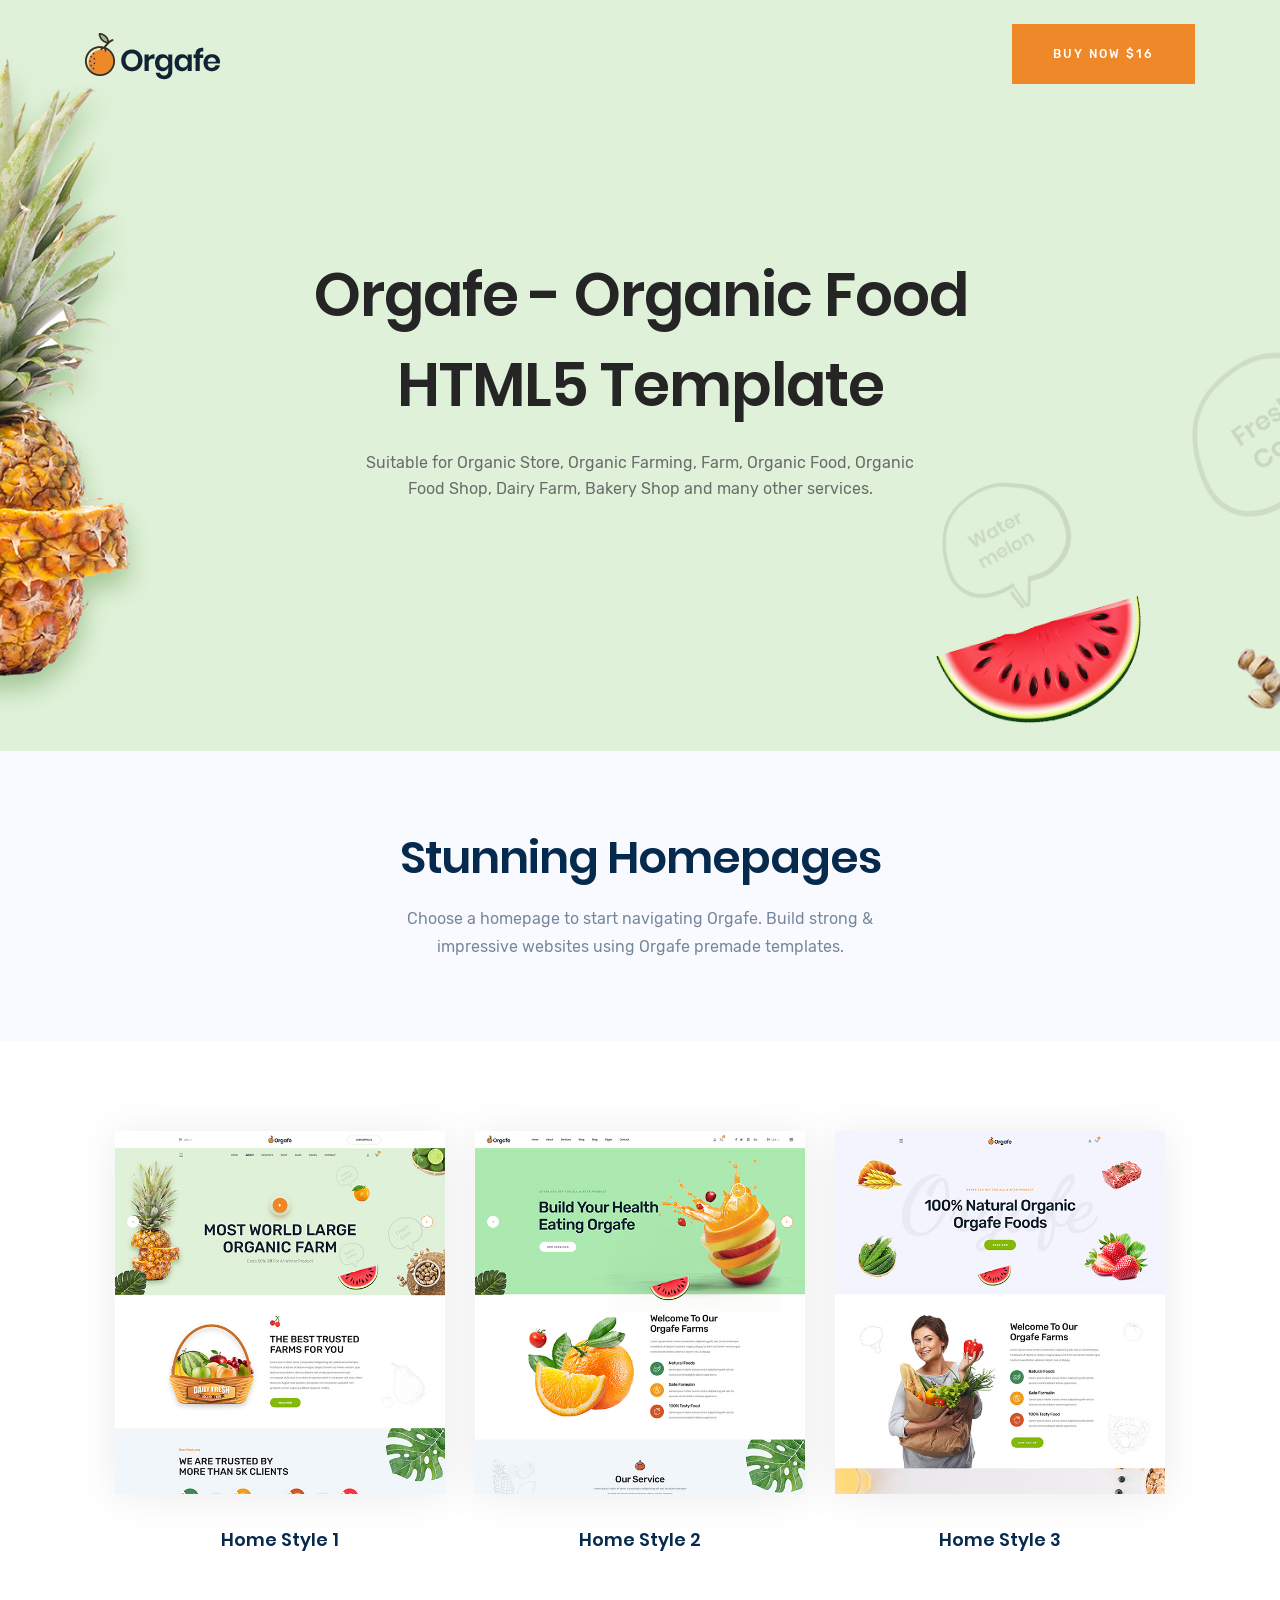
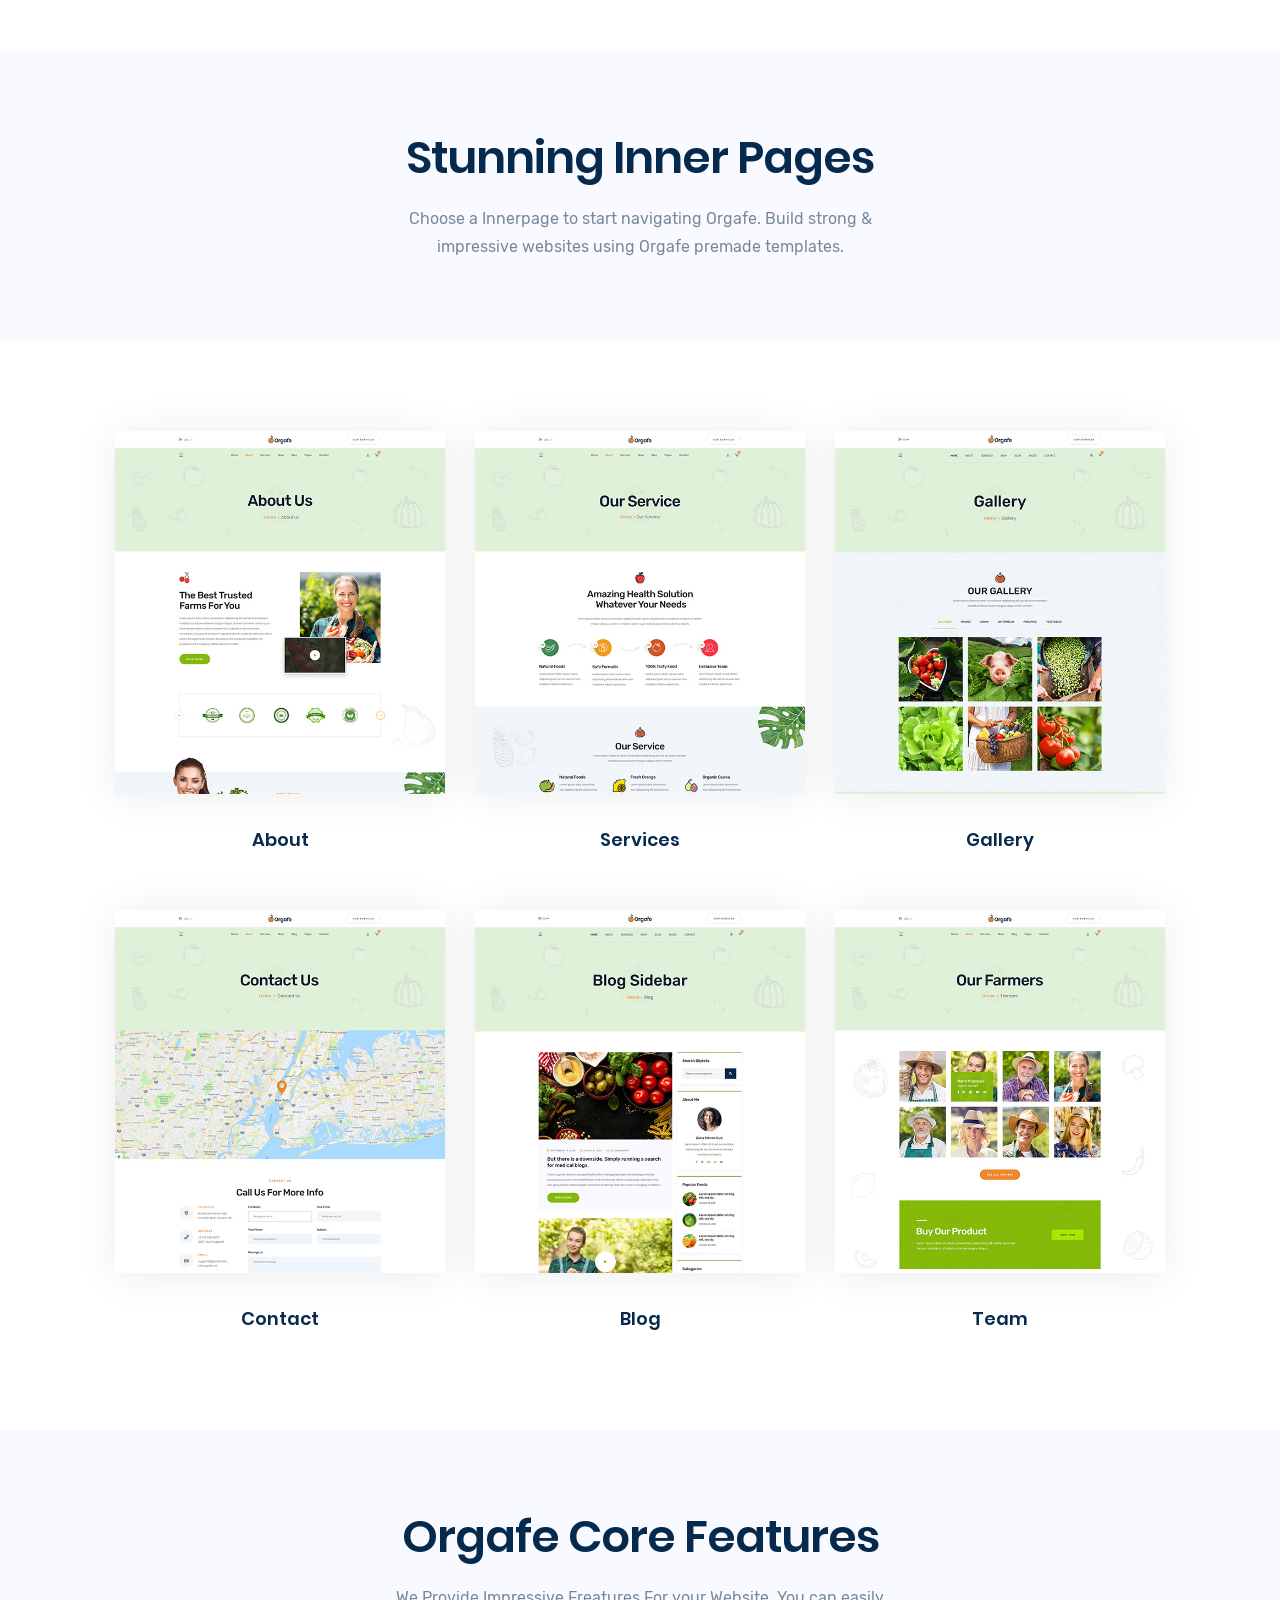
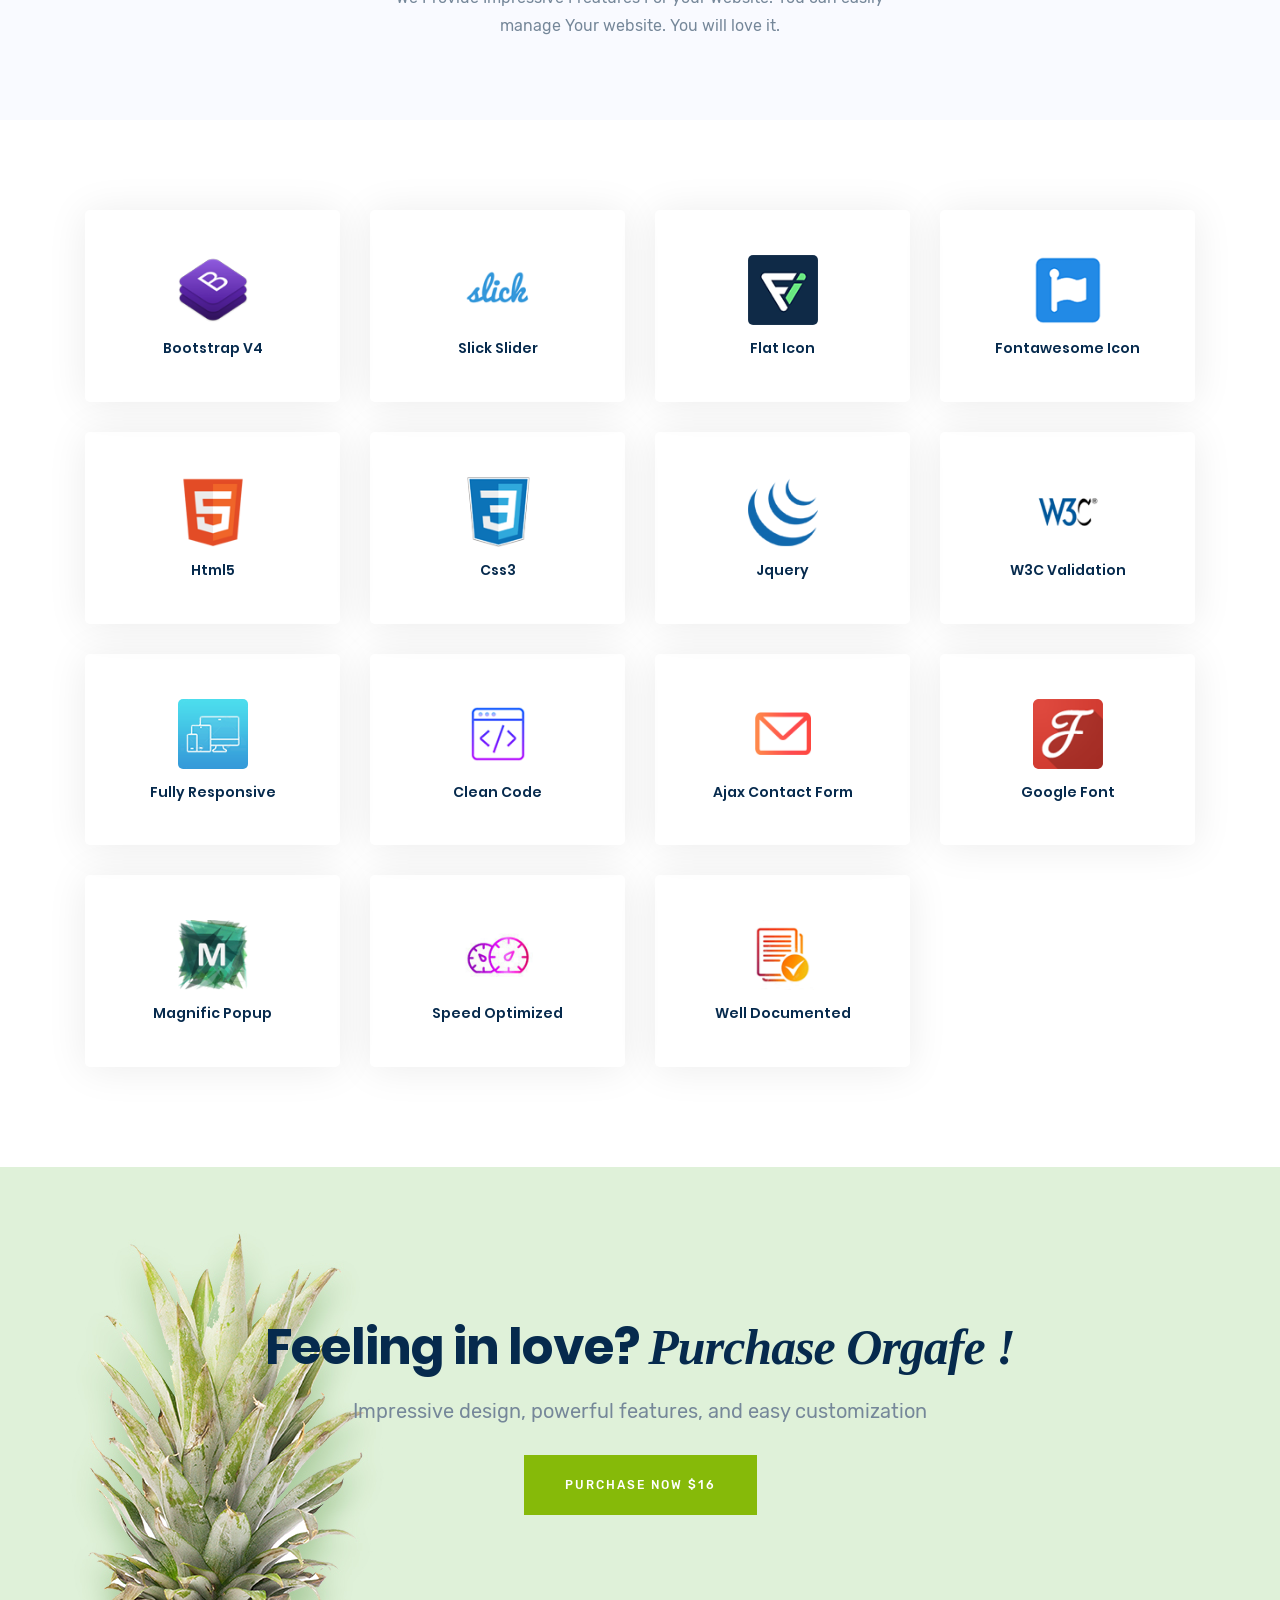
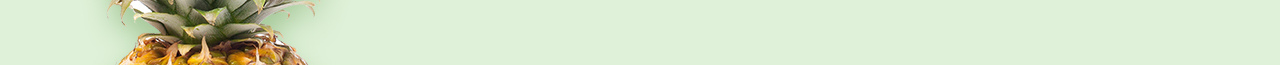
<file: bdevs.net/orgafe/index.htm>
﻿<!doctype html>
<html class="no-js" lang="">
    <head>
        <meta charset="utf-8">
        <meta http-equiv="x-ua-compatible" content="ie=edge">
        <title>Orgafe - Organic Food HTML5 Template</title>
        <meta name="description" content="">
        <meta name="viewport" content="width=device-width, initial-scale=1">

        <link rel="manifest" href="site.webmanifest">
		<link rel="shortcut icon" type="image/x-icon" href="img\favicon.png">
        <!-- Place favicon.ico in the root directory -->

		<!-- CSS here -->
        <link rel="stylesheet" href="css\bootstrap.min.css">
        <link rel="stylesheet" href="css\animate.min.css">
        <link rel="stylesheet" href="css\owl.carousel.min.css">
        <link rel="stylesheet" href="css\magnific-popup.css">
        <link rel="stylesheet" href="css\fontawesome-all.min.css">
        <link rel="stylesheet" href="css\default.css">
        <link rel="stylesheet" href="css\style.css">
        <link rel="stylesheet" href="css\responsive.css">
    </head>
    <body>
	<!-- preloader -->
	<div id="preloader">
		<div class="preloader">
			<span></span>
			<span></span>
		</div>
	</div>
	<!-- preloader end  -->


        <header>
			<div class="header-area pt-15 pb-15">
				<div class="container">
					<div class="row">
						<div class="col-md-6 col-sm-6 col-6">
							<div class="logo">
								<a href="https://themeforest.net/item/orgafe-organic-food-html5-template/23615466"><img src="img\logo\logo.png" alt="logo"></a>
							</div>
						</div>
						<div class="col-md-6 col-sm-6 col-6">
							<div class="purchase-link float-right">
								<a href="https://themeforest.net/item/orgafe-organic-food-html5-template/23615466">Buy Now $16</a>
							</div>
						</div>
					</div>
				</div>
			</div>
		</header>
		<div class="page-title-area" style="background-image: url(img/bg/bg.jpg)">
			<div class="container">
				<div class="row">
					<div class="col-xl-10 offset-xl-1">
						<div class="intro-wrapper text-center">
							<h2 class="wow fadeInUp" data-wow-delay=".3s">Orgafe - Organic Food HTML5 Template</h2>
							<p class="wow fadeInUp" data-wow-delay=".5s">Suitable for Organic Store, Organic Farming, Farm, Organic Food, Organic <br> Food Shop, Dairy Farm, Bakery Shop and many
							other services.</p>
						</div>
					</div>
				</div>
			</div>
		</div>


		<div class="ready-demos gray-bg pt-80 pb-80">
			<div class="container">
				<div class="row">
					<div class="col-lg-6 offset-lg-3">
						<div class="ready-wrapper text-center wow fadeInUp" data-wow-delay=".3s">
							<h4>Stunning Homepages</h4>
							<p>Choose a homepage to start navigating Orgafe. Build strong & impressive websites
							using Orgafe premade templates.</p>
						</div>
					</div>
				</div>
			</div>
		</div>

		<div class="demo-area pt-90 pb-40">
			<div class="container-fluid">
				<div class="row">
					<div class="col-lg-4 col-md-6 col-sm-6">
						<div class="demo-wrapper text-center wow fadeInUp" data-wow-delay=".3s">
							<div class="demo-thumb">
								<a href="orgafe\index.html" target="_blank">
									<img src="img\demos\home1.jpg" alt="">
									<span>View Demo</span>
								</a>
							</div>
							<div class="demo-title">
								<h4><a href="orgafe\index.html" target="_blank">Home Style 1</a></h4>
							</div>
						</div>
					</div>
					<div class="col-lg-4 col-md-6 col-sm-6">
						<div class="demo-wrapper text-center wow fadeInUp" data-wow-delay=".5s">
							<div class="demo-thumb">
								<a href="orgafe\index-2.html" target="_blank">
									<img src="img\demos\home2.jpg" alt="">
									<span>View Demo</span>
								</a>
							</div>
							<div class="demo-title">
								<h4><a href="orgafe\index-2.html" target="_blank">Home Style 2</a></h4>
							</div>
						</div>
					</div>
					<div class="col-lg-4 col-md-6 col-sm-6">
						<div class="demo-wrapper text-center wow fadeInUp" data-wow-delay=".7s">
							<div class="demo-thumb">
								<a href="orgafe\index-3.html" target="_blank">
									<img src="img\demos\home3.jpg" alt="">
									<span>View Demo</span>
								</a>
							</div>
							<div class="demo-title">
								<h4><a href="orgafe\index-3.html" target="_blank">Home Style 3</a></h4>
							</div>
						</div>
					</div>
				</div>
			</div>
		</div>

		<div class="ready-demos gray-bg pt-80 pb-80">
			<div class="container">
				<div class="row">
					<div class="col-lg-6 offset-lg-3">
						<div class="ready-wrapper text-center wow fadeInUp" data-wow-delay=".3s">
							<h4>Stunning Inner Pages</h4>
							<p>Choose a Innerpage to start navigating Orgafe. Build strong & impressive websites
								using Orgafe premade templates.</p>
						</div>
					</div>
				</div>
			</div>
		</div>

		<div class="demo-area pt-90 pb-40">
			<div class="container-fluid">
				<div class="row">
					<div class="col-lg-4 col-md-6 col-sm-6">
						<div class="demo-wrapper text-center wow fadeInUp" data-wow-delay=".3s">
							<div class="demo-thumb">
								<a href="orgafe\about.html" target="_blank">
									<img src="img\demos\about.jpg" alt="">
									<span>View Demo</span>
								</a>
							</div>
							<div class="demo-title">
								<h4><a href="orgafe\about.html" target="_blank">About</a></h4>
							</div>
						</div>
					</div>
					<div class="col-lg-4 col-md-6 col-sm-6">
						<div class="demo-wrapper text-center wow fadeInUp" data-wow-delay=".5s">
							<div class="demo-thumb">
								<a href="orgafe/service.html" target="_blank">
									<img src="img\demos\services.jpg" alt="">
									<span>View Demo</span>
								</a>
							</div>
							<div class="demo-title">
								<h4><a href="orgafe/service.html" target="_blank">Services</a></h4>
							</div>
						</div>
					</div>
					<div class="col-lg-4 col-md-6 col-sm-6">
						<div class="demo-wrapper text-center wow fadeInUp" data-wow-delay=".3s">
							<div class="demo-thumb">
								<a href="orgafe\gallery.html" target="_blank">
									<img src="img\demos\gallery.jpg" alt="">
									<span>View Demo</span>
								</a>
							</div>
							<div class="demo-title">
								<h4><a href="orgafe\gallery.html" target="_blank">Gallery</a></h4>
							</div>
						</div>
					</div>
					<div class="col-lg-4 col-md-6 col-sm-6">
						<div class="demo-wrapper text-center wow fadeInUp" data-wow-delay=".3s">
							<div class="demo-thumb">
								<a href="orgafe\contact.html" target="_blank">
									<img src="img\demos\contact.jpg" alt="">
									<span>View Demo</span>
								</a>
							</div>
							<div class="demo-title">
								<h4><a href="orgafe\contact.html" target="_blank">Contact</a></h4>
							</div>
						</div>
					</div>
					<div class="col-lg-4 col-md-6 col-sm-6">
						<div class="demo-wrapper text-center wow fadeInUp" data-wow-delay=".5s">
							<div class="demo-thumb">
								<a href="orgafe\blog.html" target="_blank">
									<img src="img\demos\blog.jpg" alt="">
									<span>View Demo</span>
								</a>
							</div>
							<div class="demo-title">
								<h4><a href="orgafe\blog.html" target="_blank">blog</a></h4>
							</div>
						</div>
					</div>
					<div class="col-lg-4 col-md-6 col-sm-6">
						<div class="demo-wrapper text-center wow fadeInUp" data-wow-delay=".7s">
							<div class="demo-thumb">
								<a href="orgafe\team.html" target="_blank">
									<img src="img\demos\team.jpg" alt="">
									<span>View Demo</span>
								</a>
							</div>
							<div class="demo-title">
								<h4><a href="orgafe\team.html" target="_blank">team</a></h4>
							</div>
						</div>
					</div>

				</div>
			</div>
		</div>

		<div class="ready-demos gray-bg pt-80 pb-80">
			<div class="container">
				<div class="row">
					<div class="col-lg-6 offset-lg-3">
						<div class="ready-wrapper text-center wow fadeInUp" data-wow-delay=".3s">
							<h4>Orgafe Core Features</h4>
							<p>We Provide Impressive Freatures For your Website. You can easily manage Your website. You will love it.</p>
						</div>
					</div>
				</div>
			</div>
		</div>

		<div class="more-features pt-90 pb-70">
			<div class="container">
				<div class="row">
					<div class="col-lg-3 col-md-4 col-12 mb-30">
						<div class="bakix-features wow fadeInUp" data-wow-delay=".2s">
							<img src="img\icon\bootstrap.png" alt="">
							<h4>bootstrap v4</h4>
						</div>
					</div>

					<div class="col-lg-3 col-md-4 col-12 mb-30">
						<div class="bakix-features wow fadeInUp" data-wow-delay=".6s">
							<img src="img\icon\slick.png" alt="">
							<h4>Slick Slider</h4>
						</div>
					</div>

					<div class="col-lg-3 col-md-4 col-12 mb-30">
						<div class="bakix-features wow fadeInUp" data-wow-delay=".8s">
							<img src="img\icon\flat-icon.png" alt="">
							<h4>Flat Icon</h4>
						</div>
					</div>

					<div class="col-lg-3 col-md-4 col-12 mb-30">
						<div class="bakix-features wow fadeInUp" data-wow-delay=".2s">
							<img src="img\icon\fontaersome.png" alt="">
							<h4>Fontawesome Icon</h4>
						</div>
					</div>
					<div class="col-lg-3 col-md-4 col-12 mb-30">
						<div class="bakix-features wow fadeInUp" data-wow-delay=".4s">
							<img src="img\icon\html5.png" alt="">
							<h4>html5</h4>
						</div>
					</div>

					<div class="col-lg-3 col-md-4 col-12 mb-30">
						<div class="bakix-features wow fadeInUp" data-wow-delay=".6s">
							<img src="img\icon\css3.png" alt="">
							<h4>css3</h4>
						</div>
					</div>


					<div class="col-lg-3 col-md-4 col-12 mb-30">
						<div class="bakix-features wow fadeInUp" data-wow-delay=".8s">
							<img src="img\icon\jquery.png" alt="">
							<h4>jquery</h4>
						</div>
					</div>

					<div class="col-lg-3 col-md-4 col-12 mb-30">
						<div class="bakix-features wow fadeInUp" data-wow-delay=".2s">
							<img src="img\icon\w3c-validation.png" alt="">
							<h4>W3C Validation</h4>
						</div>
					</div>

					<div class="col-lg-3 col-md-4 col-12 mb-30">
						<div class="bakix-features wow fadeInUp" data-wow-delay=".4s">
							<img src="img\icon\responsive.png" alt="">
							<h4>fully responsive</h4>
						</div>
					</div>

					<div class="col-lg-3 col-md-4 col-12 mb-30">
						<div class="bakix-features wow fadeInUp" data-wow-delay=".6s">
							<img src="img\icon\code.png" alt="">
							<h4>Clean Code</h4>
						</div>
					</div>

					<div class="col-lg-3 col-md-4 col-12 mb-30">
						<div class="bakix-features wow fadeInUp" data-wow-delay=".8s">
							<img src="img\icon\mail.png" alt="">
							<h4>ajax contact form</h4>
						</div>
					</div>

					<div class="col-lg-3 col-md-4 col-12 mb-30">
						<div class="bakix-features wow fadeInUp" data-wow-delay=".2s">
							<img src="img\icon\google-font.png" alt="">
							<h4>google font</h4>
						</div>
					</div>

					<div class="col-lg-3 col-md-4 col-12 mb-30">
						<div class="bakix-features wow fadeInUp" data-wow-delay=".4s">
							<img src="img\icon\magnific-popup.png" alt="">
							<h4>magnific popup</h4>
						</div>
					</div>

					<div class="col-lg-3 col-md-4 col-12 mb-30">
						<div class="bakix-features wow fadeInUp" data-wow-delay=".6s">
							<img src="img\icon\speed.png" alt="">
							<h4>Speed Optimized</h4>
						</div>
					</div>
					<div class="col-lg-3 col-md-4 col-12 mb-30">
						<div class="bakix-features wow fadeInUp" data-wow-delay=".8s">
							<img src="img\icon\document.png" alt="">
							<h4>Well Documented</h4>
						</div>
					</div>
				</div>
			</div>
		</div>

		<footer>
			<div class="footer-area pt-150 pb-150" style="background-image: url(img/bg/bg.jpg)">
				<div class="container">
					<div class="row">
						<div class="col-md-12">
							<div class="footer-text text-center">
								<h2>Feeling in love? <i>Purchase Orgafe !</i></h2>
								<p>Impressive design, powerful features, and easy customization</p>
								<a href="https://themeforest.net/item/orgafe-organic-food-html5-template/23615466">Purchase Now $16</a>
							</div>
						</div>
					</div>
				</div>
			</div>
		</footer>


		<!-- JS here -->
        <script src="js\vendor\modernizr-3.5.0.min.js"></script>
        <script src="js\vendor\jquery-1.12.4.min.js"></script>
        <script src="js\popper.min.js"></script>
        <script src="js\bootstrap.min.js"></script>
        <script src="js\owl.carousel.min.js"></script>
        <script src="js\isotope.pkgd.min.js"></script>
        <script src="js\ajax-form.js"></script>
        <script src="js\imagesloaded.pkgd.min.js"></script>
        <script src="js\jquery.magnific-popup.min.js"></script>
        <script src="js\wow.min.js"></script>
        <script src="js\plugins.js"></script>
        <script src="js\main.js"></script>
    </body>
</html>
</file>
